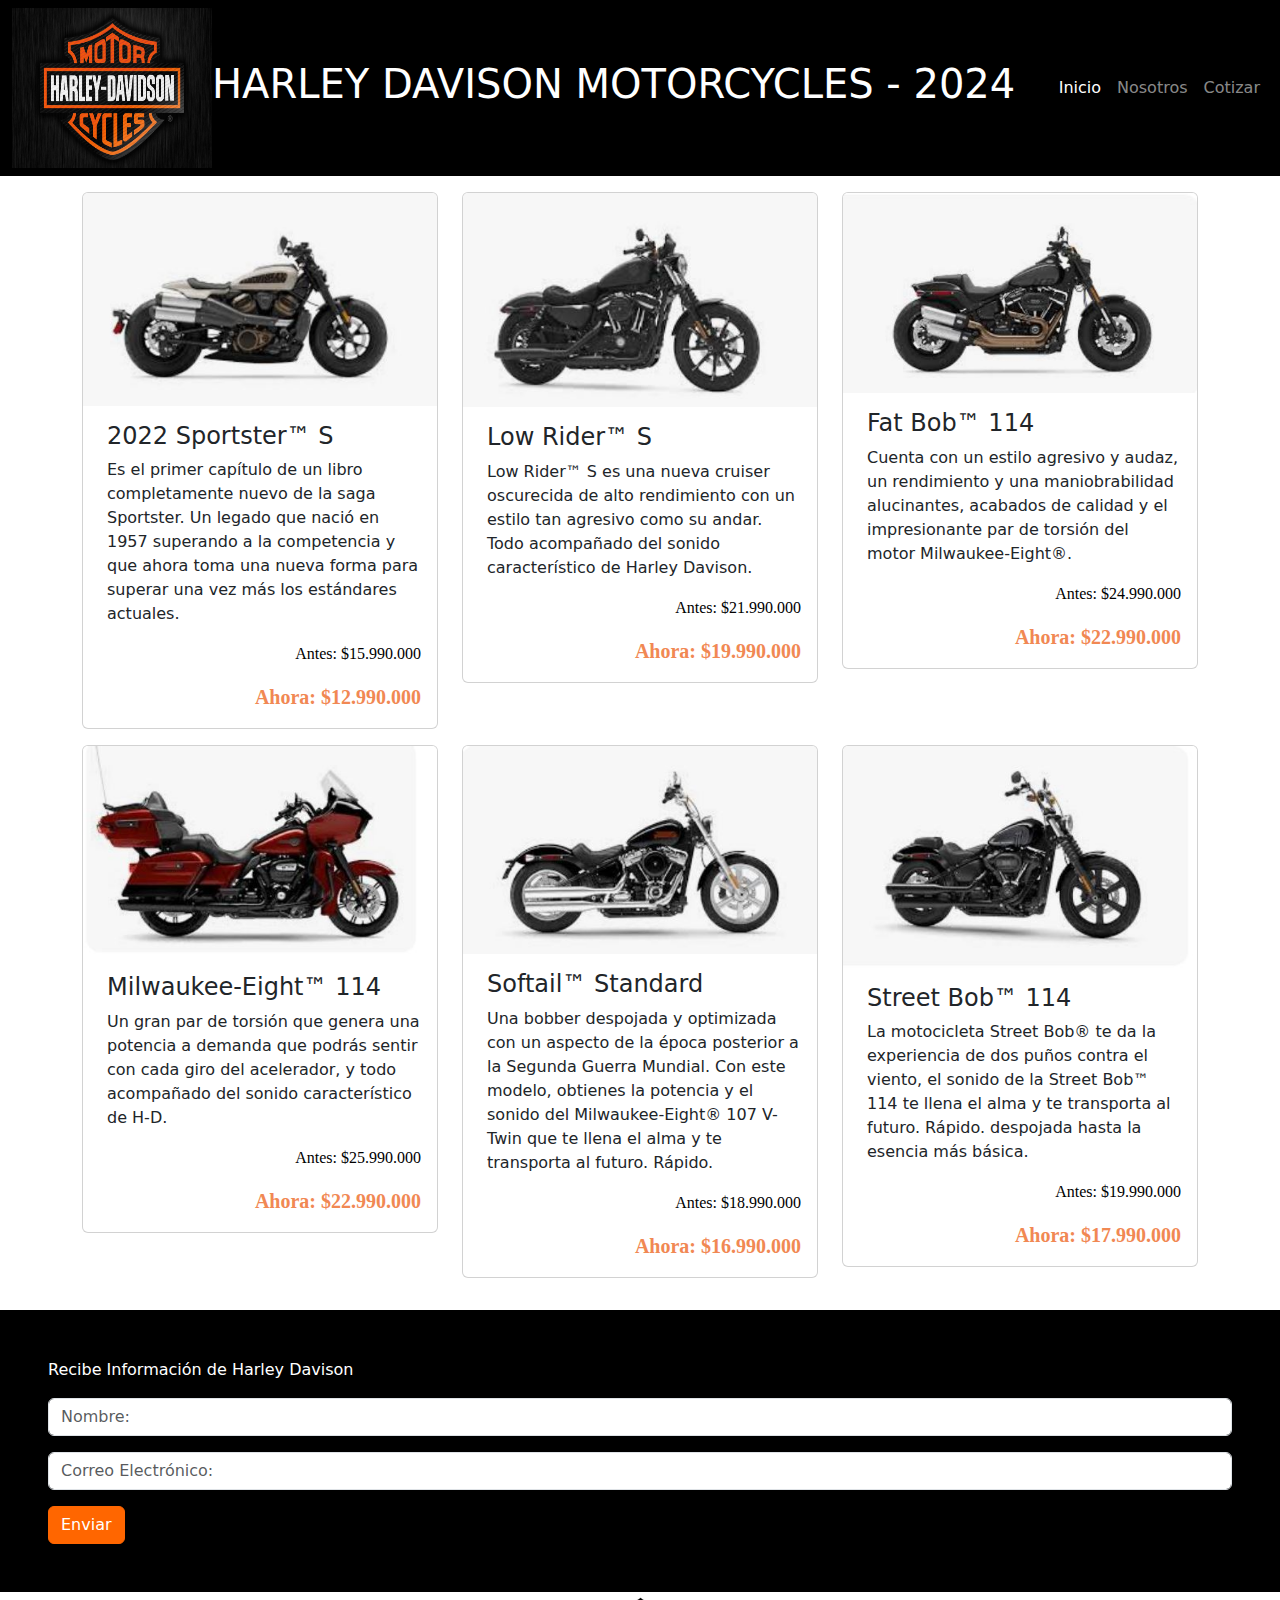
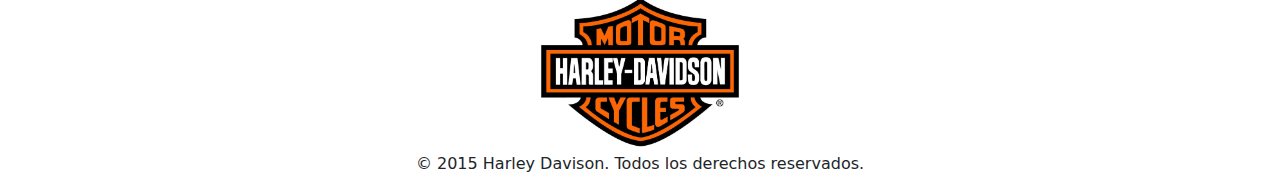
<file: index.html>
<!DOCTYPE html>
<html lang="en">
<head>
  <meta charset="UTF-8">
  <meta name="viewport" content="width=device-width, initial-scale=1.0">
  <link href="https://cdn.jsdelivr.net/npm/bootstrap@5.3.3/dist/css/bootstrap.min.css" rel="stylesheet" integrity="sha384-QWTKZyjpPEjISv5WaRU9OFeRpok6YctnYmDr5pNlyT2bRjXh0JMhjY6hW+ALEwIH" crossorigin="anonymous">
  <script src="https://cdn.jsdelivr.net/npm/bootstrap@5.3.3/dist/js/bootstrap.bundle.min.js" integrity="sha384-YvpcrYf0tY3lHB60NNkmXc5s9fDVZLESaAA55NDzOxhy9GkcIdslK1eN7N6jIeHz" crossorigin="anonymous"></script>
  <link rel="stylesheet" href="./assets/css/styles.css">
  <title>Harley Davison</title>
</head>
<body>
  <nav class="navbar navbar-expand-lg bg-negro" data-bs-theme="dark">
    <div class="container-fluid">
      <img src="./assets/img/logoblack.jpg" class="card-img-top size-img align-items-center" alt="Logo Negro">
      <button class="navbar-toggler" type="button" data-bs-toggle="collapse" data-bs-target="#navbarNav" aria-controls="navbarNav" aria-expanded="false" aria-label="Toggle navigation">
        <span class="navbar-toggler-icon"></span>
      </button>
      <h1>HARLEY DAVISON MOTORCYCLES - 2024</h1>
      <div class="collapse navbar-collapse justify-content-end" id="navbarNav">
        <ul class="navbar-nav">
          <li class="nav-item">
            <a class="nav-link active" aria-current="page" href="./index.html">Inicio</a>
          </li>
          <li class="nav-item">
            <a class="nav-link" href="./nosotros.html">Nosotros</a>
          </li>
          <li class="nav-item">
            <a class="nav-link" href="./contacto.html">Cotizar</a>
          </li>
        </ul>
      </div>
    </div>
  </nav>
  <div class="container mt-3 mb-3">
    <div class="row mt-3 mb-3">
      <div class="col-12 col-sm-6 col-md-4 mb-3">
        <div class="card">
          <img src="./assets/img/1.JPG" class="card-img-top" alt="2022 Sportster™ S">
          <div class="card-body">
            <h4 class="card-title ms-2">2022 Sportster™ S</h4>
            <p class="card-text mt-2 ms-2 fw-lighter">Es el primer capítulo de un libro completamente nuevo de la saga Sportster. Un legado que nació en 1957 superando a la competencia y que ahora toma una nueva forma para superar una vez más los estándares actuales.</p>
            <p class="card-text text-negro fs-6 text-end">Antes: $15.990.000</p>
            <p class="card-text text-naranjo fs-5 text-end">Ahora: $12.990.000</p>
          </div>
        </div>
      </div>
      <div class="col-12 col-sm-6 col-md-4 mb-3">
        <div class="card">
          <img src="./assets/img/2.JPG" class="card-img-top" alt="Low Rider™ S">
          <div class="card-body">
            <h4 class="card-title ms-2">Low Rider™ S</h4>
            <p class="card-text mt-2 ms-2 fw-lighter">Low Rider™ S es una nueva cruiser oscurecida de alto rendimiento con un estilo tan agresivo como su andar. Todo acompañado del sonido característico de Harley Davison.</p>
            <p class="card-text text-negro fs-6 text-end">Antes: $21.990.000</p>
            <p class="card-text text-naranjo fs-5 text-end">Ahora: $19.990.000</p>
          </div>
        </div>
      </div>
      <div class="col-12 col-sm-6 col-md-4 mb-3">
        <div class="card">
          <img src="./assets/img/3.JPG" class="card-img-top" alt="Fat Bob™ 114">
          <div class="card-body">
            <h4 class="card-title ms-2">Fat Bob™ 114</h4>
            <p class="card-text mt-2 ms-2 fw-lighter">Cuenta con un estilo agresivo y audaz, un rendimiento y una maniobrabilidad alucinantes, acabados de calidad y el impresionante par de torsión del motor Milwaukee-Eight®.</p>
            <p class="card-text text-negro fs-6 text-end">Antes: $24.990.000</p>
            <p class="card-text text-naranjo fs-5 text-end">Ahora: $22.990.000</p>
          </div>
        </div>
      </div>
      <div class="col-12 col-sm-6 col-md-4 mb-3">
        <div class="card">
          <img src="./assets/img/4.JPG" class="card-img-top" alt="Milwaukee-Eight™ 114">
          <div class="card-body">
            <h4 class="card-title ms-2">Milwaukee-Eight™ 114</h4>
            <p class="card-text mt-2 ms-2 fw-lighter">Un gran par de torsión que genera una potencia a demanda que podrás sentir con cada giro del acelerador, y todo acompañado del sonido característico de H-D.</p>
            <p class="card-text text-negro fs-6 text-end">Antes: $25.990.000</p>
            <p class="card-text text-naranjo fs-5 text-end">Ahora: $22.990.000</p>
          </div>
        </div>
      </div>
      <div class="col-12 col-sm-6 col-md-4 mb-3">
        <div class="card">
          <img src="./assets/img/5.JPG" class="card-img-top" alt="Softail™ Standard">
          <div class="card-body">
            <h4 class="card-title ms-2">Softail™ Standard</h4>
            <p class="card-text mt-2 ms-2 fw-lighter">Una bobber despojada y optimizada con un aspecto de la época posterior a la Segunda Guerra Mundial. Con este modelo, obtienes la potencia y el sonido del Milwaukee-Eight® 107 V-Twin que te llena el alma y te transporta al futuro. Rápido.</p>
            <p class="card-text text-negro fs-6 text-end">Antes: $18.990.000</p>
            <p class="card-text text-naranjo fs-5 text-end">Ahora: $16.990.000</p>
          </div>
        </div>
      </div>
      <div class="col-12 col-sm-6 col-md-4 mb-3">
        <div class="card">
          <img src="./assets/img/6.JPG" class="card-img-top" alt="Street Bob™ 114">
          <div class="card-body">
            <h4 class="card-title ms-2">Street Bob™ 114</h4>
            <p class="card-text mt-2 ms-2 fw-lighter">La motocicleta Street Bob® te da la experiencia de dos puños contra el viento, el sonido de la Street Bob™ 114 te llena el alma y te transporta al futuro. Rápido. despojada hasta la esencia más básica.</p>
            <p class="card-text text-negro fs-6 text-end">Antes: $19.990.000</p>
            <p class="card-text text-naranjo fs-5 text-end">Ahora: $17.990.000</p>
          </div>
        </div>
      </div>
    </div>
  </div>
  <div class="p-5 bg-negro">
    <form>
      <div class="mb-3  align-items-center">
        <p>Recibe Información de Harley Davison</p>
        <label for="exampleInputEmail1" class="form-label"></label>
        <input placeholder="Nombre:" type="text" class="form-control" id="exampleInputText1" aria-describedby="emailHelp">
      </div>
      <div class="mb-3">
        <label for="exampleInputPassword1" class="form-label"></label>
        <input placeholder="Correo Electrónico:" type="email" class="form-control" id="exampleInputEmail1">
      </div>
      <button type="submit" class="btn btn-primary">Enviar</button>
    </form>
  </div>
  <footer class="d-flex flex-column align-items-center">
    <img src="./assets/img/logowhite.jpg" class="card-img-top size-img" alt="Logo Blanco">
    <p>© 2015 Harley Davison. Todos los derechos reservados.</p>
  </footer>
</body>
</html>
</file>
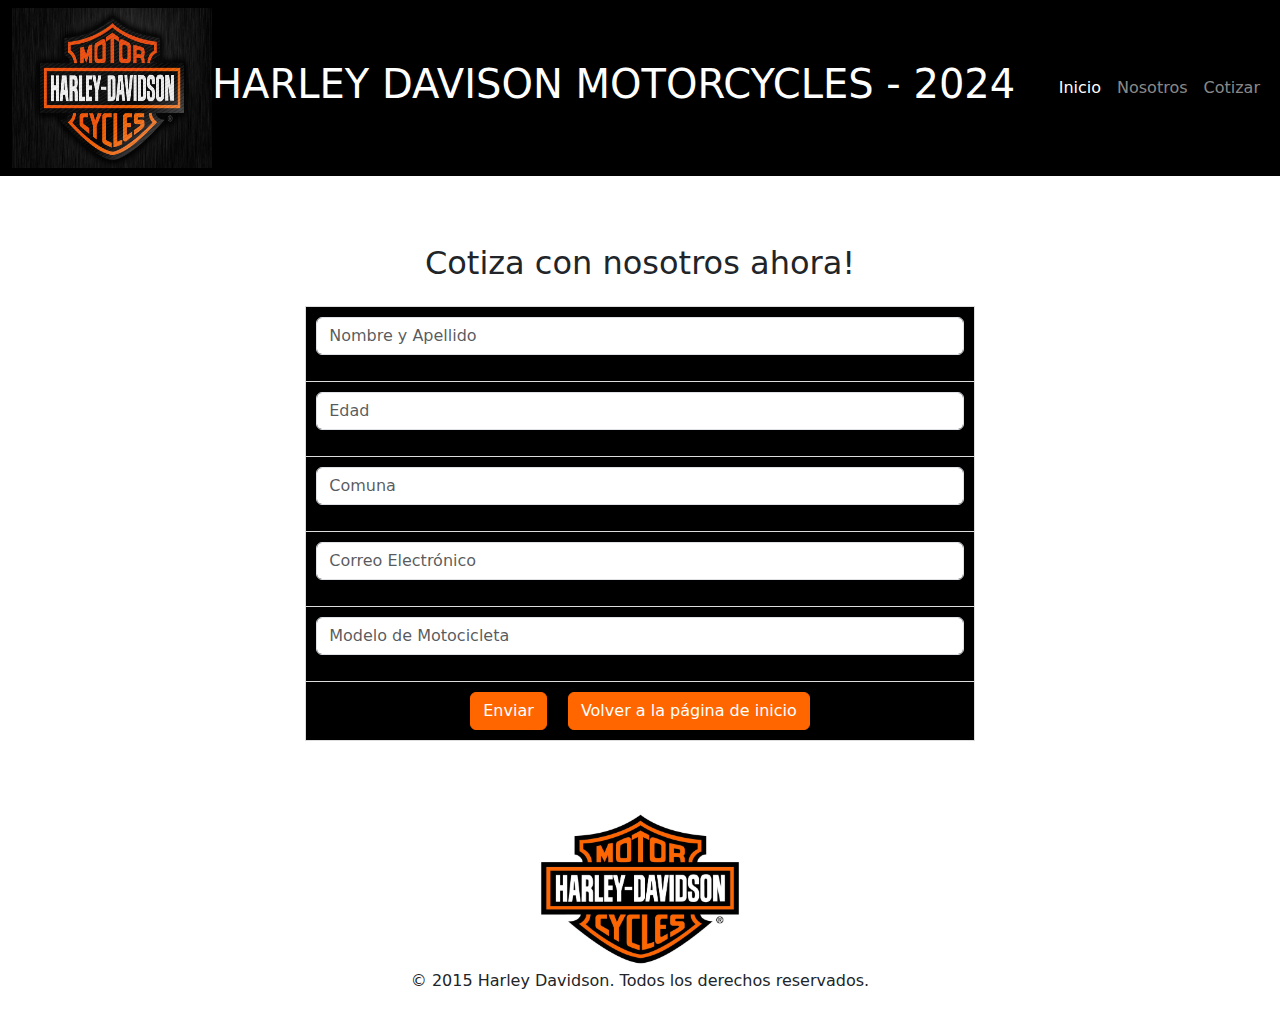
<file: contacto.html>
<!DOCTYPE html>
<html lang="es">

<head>
    <meta charset="UTF-8">
    <meta name="viewport" content="width=device-width, initial-scale=1.0">
    <link href="https://cdn.jsdelivr.net/npm/bootstrap@5.3.3/dist/css/bootstrap.min.css" rel="stylesheet"
        integrity="sha384-QWTKZyjpPEjISv5WaRU9OFeRpok6YctnYmDr5pNlyT2bRjXh0JMhjY6hW+ALEwIH" crossorigin="anonymous">
    <script src="https://cdn.jsdelivr.net/npm/bootstrap@5.3.3/dist/js/bootstrap.bundle.min.js" integrity="sha384-YvpcrYf0tY3lHB60NNkmXc5s9fDVZLESaAA55NDzOxhy9GkcIdslK1eN7N6jIeHz" crossorigin="anonymous"></script>
    <title>Cotizar</title>
    <link rel="stylesheet" href="assets/css/styles.css">
    <script>
        function validateForm() {
            const nombre = document.getElementById('nombre').value;
            const edad = document.getElementById('edad').value;
            const comuna = document.getElementById('comuna').value;
            const email = document.getElementById('email').value;
            const modelo = document.getElementById('modelo').value;
            const emailPattern = /^[a-zA-Z0-9._-]+@[a-zA-Z0-9.-]+\.[a-zA-Z]{2,6}$/;

            if (!nombre || !edad || !comuna || !email || !modelo) {
                alert("Todos los campos son obligatorios.");
                return false;
            }

            if (!emailPattern.test(email)) {
                alert("Por favor, introduce un correo electrónico válido.");
                return false;
            }

            return true;
        }
    </script>
</head>
<body>
    <nav class="navbar navbar-expand-lg bg-negro" data-bs-theme="dark">
        <div class="container-fluid">
            <img src="./assets/img/logoblack.jpg" class="card-img-top size-img align-items-center" alt="Logo Negro">
            <button class="navbar-toggler" type="button" data-bs-toggle="collapse" data-bs-target="#navbarNav"
                aria-controls="navbarNav" aria-expanded="false" aria-label="Toggle navigation">
                <span class="navbar-toggler-icon"></span>
            </button>
            <h1>HARLEY DAVISON MOTORCYCLES - 2024</h1>
            <div class="collapse navbar-collapse justify-content-end" id="navbarNav">
                <ul class="navbar-nav">
                    <li class="nav-item">
                        <a class="nav-link active" aria-current="page" href="./index.html">Inicio</a>
                    </li>
                    <li class="nav-item">
                        <a class="nav-link" href="./nosotros.html">Nosotros</a>
                    </li>
                    <li class="nav-item">
                        <a class="nav-link" href="./contacto.html">Cotizar</a>
                    </li>
                </ul>
            </div>
        </div>
    </nav>
    <main>
        <div class="container mt-5">
            <h2 class="text-center mb-4">Cotiza con nosotros ahora! </h2>
            <form action="https://formspree.io/f/{your-form-id}" method="POST" onsubmit="return validateForm()">
                <table class="contacto-table bg-negro p-5">
                    <tr>
                        <td><input type="text" placeholder="Nombre y Apellido" id="nombre" name="nombre" required class="form-control mb-3"></td>
                    </tr>
                    <tr>
                        <td><input type="number" placeholder="Edad" id="edad" name="edad" required class="form-control mb-3"></td>
                    </tr>
                    <tr>
                        <td><input type="text" placeholder="Comuna" id="comuna" name="comuna" required class="form-control mb-3"></td>
                    </tr>
                    <tr>
                        <td><input type="email" placeholder="Correo Electrónico" id="email" name="email" required class="form-control mb-3"></td>
                    </tr>
                    <tr>
                        <td><input type="text" placeholder="Modelo de Motocicleta" id="modelo" name="modelo" required class="form-control mb-3"></td>
                    </tr>
                    <tr>
                        <td colspan="2" class="text-center">
                            <button type="submit" class="btn btn-primary">Enviar</button>
                            <a href="index.html"><button type="button" class="btn btn-primary ms-3">Volver a la página de inicio</button></a>
                            <!--<a href="index.html" class="btn btn-primary ms-3">Volver a la página de inicio</a>-->
                        </td>
                    </tr>
                </table>
            </form>
        </div>
    </main>
    <footer class="d-flex flex-column align-items-center mt-5">
        <img src="./assets/img/logowhite.jpg" class="card-img-top size-img" alt="Logo Blanco">
        <p>© 2015 Harley Davidson. Todos los derechos reservados.</p>
    </footer>
</body>
</html>
</file>
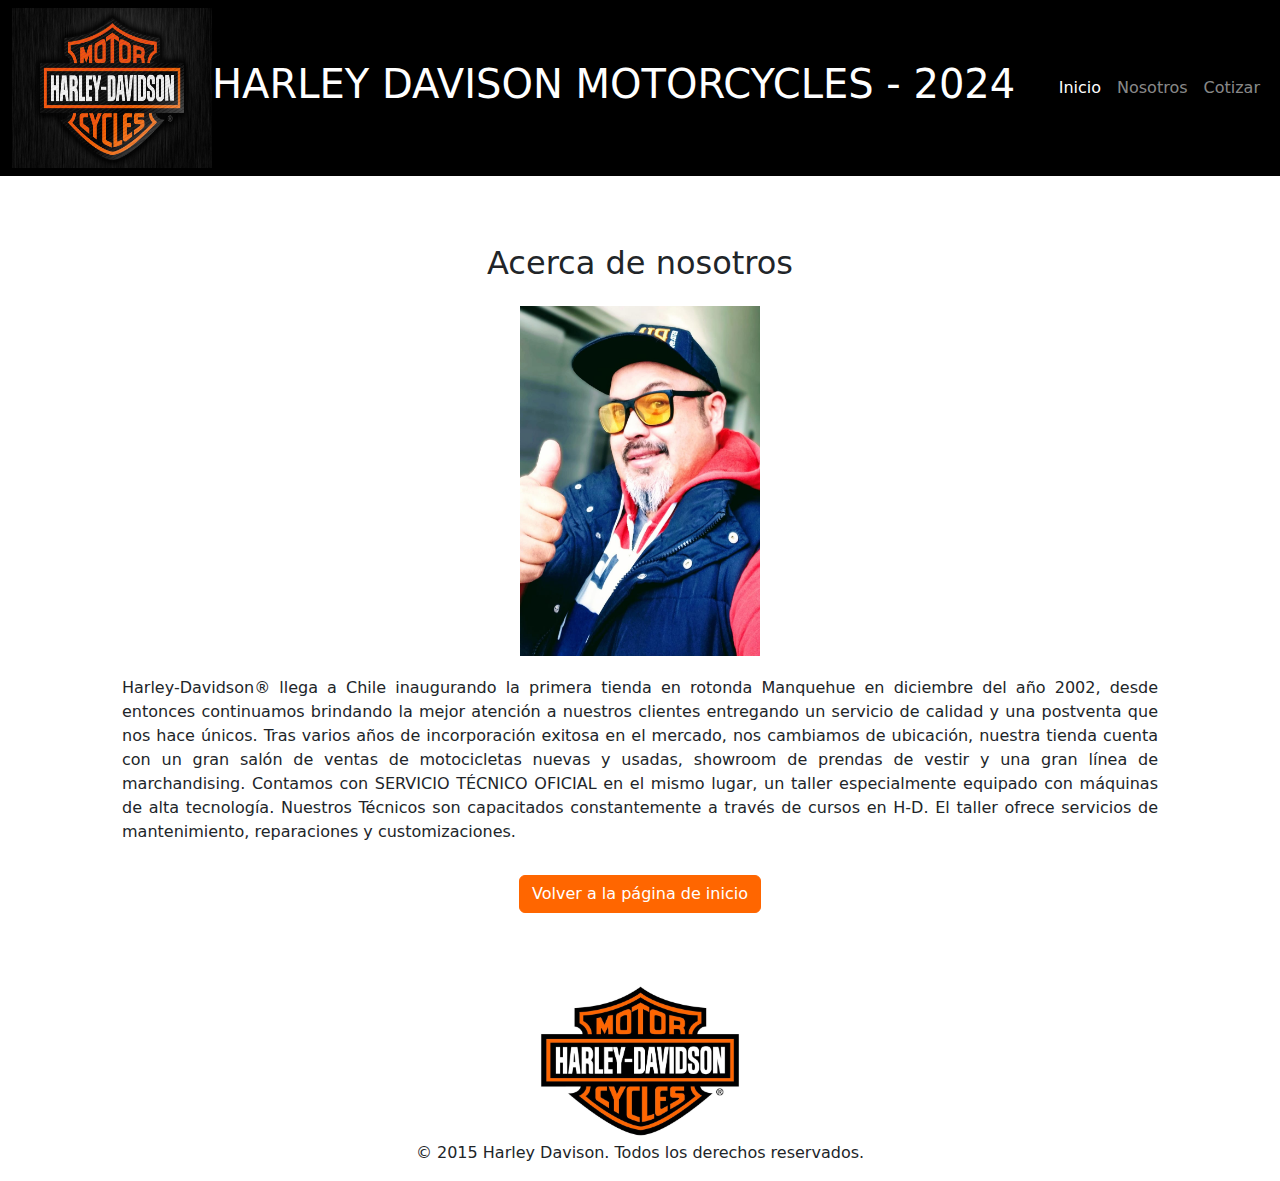
<file: nosotros.html>
<!DOCTYPE html>
<html lang="en">
<head>
    <meta charset="UTF-8">
    <meta name="viewport" content="width=device-width, initial-scale=1.0">
    <link href="https://cdn.jsdelivr.net/npm/bootstrap@5.3.3/dist/css/bootstrap.min.css" rel="stylesheet" integrity="sha384-QWTKZyjpPEjISv5WaRU9OFeRpok6YctnYmDr5pNlyT2bRjXh0JMhjY6hW+ALEwIH" crossorigin="anonymous">
    <script src="https://cdn.jsdelivr.net/npm/bootstrap@5.3.3/dist/js/bootstrap.bundle.min.js" integrity="sha384-YvpcrYf0tY3lHB60NNkmXc5s9fDVZLESaAA55NDzOxhy9GkcIdslK1eN7N6jIeHz" crossorigin="anonymous"></script>
    <link rel="stylesheet" href="./assets/css/styles.css">
    <title>Harley Davison</title>
</head>
<body>
    <nav class="navbar navbar-expand-lg bg-negro" data-bs-theme="dark">
        <div class="container-fluid">
            <img src="./assets/img/logoblack.jpg" class="card-img-top size-img align-items-center" alt="Logo Negro">
            <button class="navbar-toggler" type="button" data-bs-toggle="collapse" data-bs-target="#navbarNav" aria-controls="navbarNav" aria-expanded="false" aria-label="Toggle navigation">
                <span class="navbar-toggler-icon"></span>
            </button>
            <h1>HARLEY DAVISON MOTORCYCLES - 2024</h1>
            <div class="collapse navbar-collapse justify-content-end" id="navbarNav">
                <ul class="navbar-nav">
                    <li class="nav-item">
                        <a class="nav-link active" aria-current="page" href="./index.html">Inicio</a>
                    </li>
                    <li class="nav-item">
                        <a class="nav-link" href="./nosotros.html">Nosotros</a>
                    </li>
                    <li class="nav-item">
                        <a class="nav-link" href="./contacto.html">Cotizar</a>
                    </li>
                </ul>
            </div>
        </div>
    </nav>
    <main class="container my-5">
        <h2 class="text-center mb-4">Acerca de nosotros</h2>
        <div class="text-center">
            <img src="./assets/img/mifoto.jpg" alt="Fundador empresa" class="fundador-image">
            <p class="fundador-text">Harley-Davidson® llega a Chile inaugurando la primera tienda en rotonda Manquehue en diciembre del año 2002, desde entonces continuamos brindando la mejor atención a nuestros clientes entregando un servicio de calidad y una postventa que nos hace únicos. Tras varios años de incorporación exitosa en el mercado, nos cambiamos de ubicación, nuestra tienda cuenta con un gran salón de ventas de motocicletas nuevas y usadas, showroom de prendas de vestir y una gran línea de marchandising. Contamos con SERVICIO TÉCNICO OFICIAL en el mismo lugar, un taller especialmente equipado con máquinas de alta tecnología. Nuestros Técnicos son capacitados constantemente a través de cursos en H-D. El taller ofrece servicios de mantenimiento, reparaciones y customizaciones.</p>
        </div>
        <div class="return-button">
            <a href="index.html"><button type="button" class="btn btn-primary">Volver a la página de inicio</button></a>
        </div>
    </main>
    <footer class="d-flex flex-column align-items-center">
        <img src="./assets/img/logowhite.jpg" class="card-img-top size-img" alt="Logo Blanco">
        <p>© 2015 Harley Davison. Todos los derechos reservados.</p>
    </footer>
</body>
</html>
</file>
<file: assets/css/styles.css>
.bg-negro{

    background-color: #000000;
    color: white;
}

.text-naranjo{

    color: #f18853;
    font-weight: bold;
    font-family: Tahoma;
}

.text-negro{

    color: #000000;
    font-family: Tahoma;
    
}

.size-img{

    width:200px;
    height: 160px;
}

.fundador-image {
    width: 240px; /* Ajusta el ancho */
    height: 350px; /* Ajusta la altura*/
    object-fit: cover; /* Ajusta su proporción */
    display: block;
    margin-left: auto;
    margin-right: auto;
    margin-bottom: 20px;
}

.fundador-text {
    text-align: justify;
    font-weight: lighter;
    padding:0px 40px 15px 40px;
    
}
.return-button {
    display: flex;
    justify-content: center;
    margin-top: 20px;
}
.btn-harley {
    background-color: #ff6600;
    border-color: #ff6600;
}

main {
    padding: 20px;
    }


.contacto-table {
        width: 60%;
        border-collapse:collapse;
        margin-bottom: 20px;
        margin: 0 auto;
}
    
.contacto-table td {
        padding: 10px;
}
        
table {
    width: 60%;
    border-collapse: collapse;
    margin-bottom: 20px;
    margin: 0 auto;
}


table, th, td {
    border: 1px solid #ddd;
    padding: 5px;
}


td {
    text-align:justify;
    vertical-align:middle;
}

label {
    display: block;
}


input {
    width: 100%;
    padding: 8px;
    box-sizing: border-box;
}


.btn-primary {
    background-color: #FF6600;
    border-color: #FF6600;
}

.btn-primary:hover {
    background-color: #E65C00;
    border-color: #E65C00;
}

.submit-cell {
    text-align: center;
}

.return-button {
    text-align: center;
    margin-top: 10px;
}

/* Estilos específicos para contacto.html */
@media screen and (max-width: 600px) {
    .header-content {
        flex-direction: column;
    }

    .icon {
        margin: 10px 0;
    }
}
</file>
